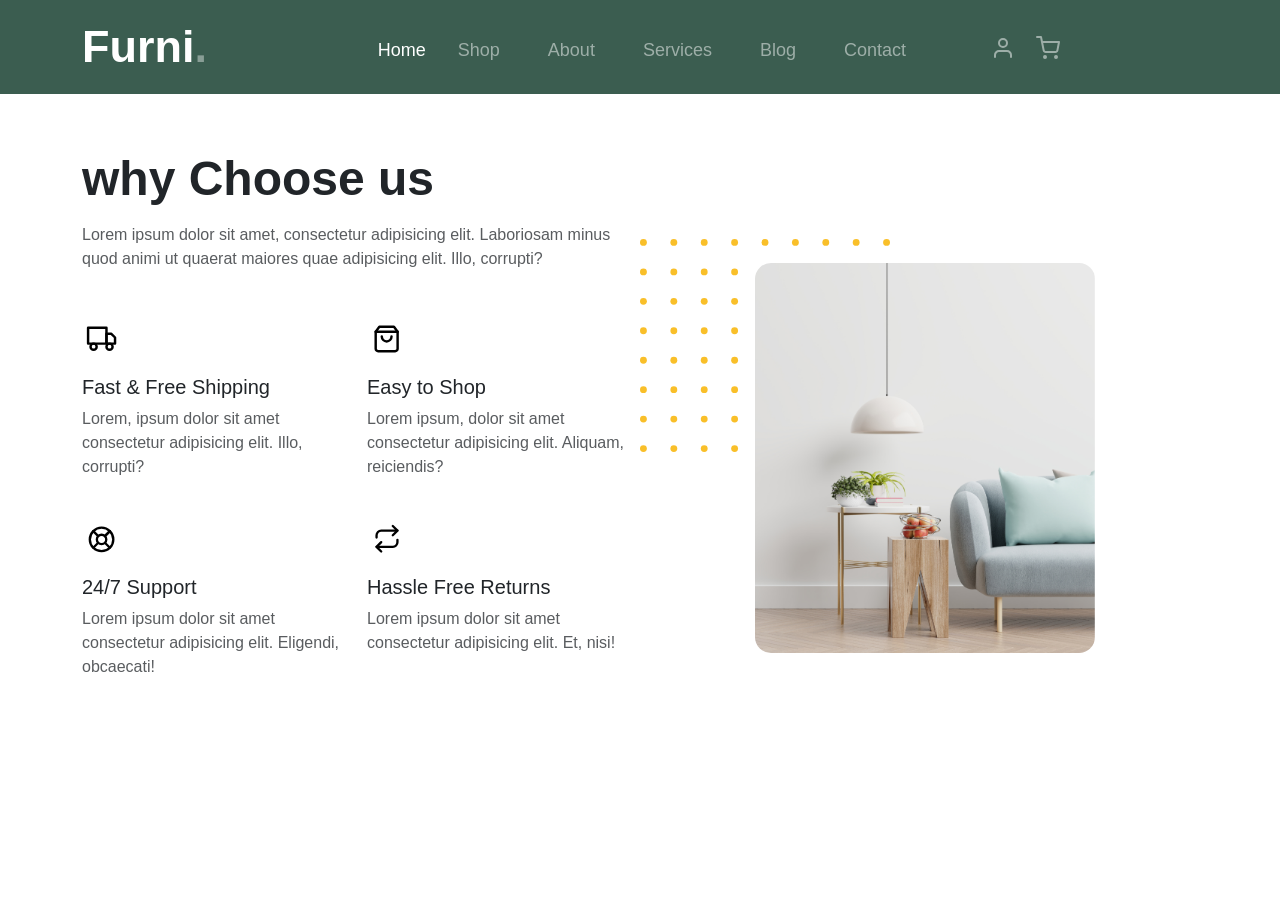
<file: 3.html>
<!DOCTYPE html>
<html lang="en">
<head>
  <meta charset="UTF-8">
  <meta name="viewport" content="width=device-width, initial-scale=1.0">
  <title>Document</title>
<link href="https://cdn.jsdelivr.net/npm/bootstrap@5.3.8/dist/css/bootstrap.min.css" rel="stylesheet" integrity="sha384-sRIl4kxILFvY47J16cr9ZwB07vP4J8+LH7qKQnuqkuIAvNWLzeN8tE5YBujZqJLB" crossorigin="anonymous">
  <link rel="stylesheet" href="style.css">
</head>
<body>    <header class="col-12 ">
 <nav class="navbar navbar-expand-md navbar-dark"> 
  <div class="container"> 
     <a class="navbar-brand" href="index.html">Furni<span>.</span></a> 
     <button class="navbar-toggler" type="button" data-bs-toggle="collapse" data-bs-target="#navbarsFurni"> 
       <span class="navbar-toggler-icon"></span></button> 
 
    <div class="collapse navbar-collapse" id="navbarsFurni"> 
      <ul class=" navbar-nav ms-auto mb-2 mt-2 mb-md-0"> <li class="nav-item active"><a class="nav-link" href="index.html">Home</a></li> 
        <li class="nav-item mx-lg-3"><a class="nav-link" href="shop.html">Shop</a></li> 
        <li class="nav-item mx-lg-3"><a class="nav-link" href="3.html">About</a></li> 
        <li class="nav-item mx-lg-3"><a class="nav-link" href="4.html">Services</a></li> 
        <li class="nav-item mx-lg-3"><a class="nav-link" href="5.html">Blog</a></li> 
        <li class="nav-item mx-lg-3"><a class="nav-link" href="6.html">Contact </a></li> 
        </ul> 
       <ul class=" navbar-nav ms-5"> 
        <li class="nav-item mx-2"><a class="nav-link" href="#"><img src="user.svg" alt="User"></a></li> 
        <li class="nav-item"><a class="nav-link" href="cart.html"><img src="cart.svg" alt="Cart"></a></li> 
       </ul> 
    </div> 
  </div> 
 </nav>
    </header>
  <section class="py-2 mt-5">
  <div class="container">
    <div class="row align-items-center">
      <div class="col-lg-6 mb-5 mb-lg-0">
        <h2 class="fw-bold display-5 mb-3">why Choose us</h2>

        <p class="text-muted mb-5">
          Lorem ipsum dolor sit amet, consectetur adipisicing elit. Laboriosam minus quod animi ut quaerat maiores quae adipisicing elit. Illo, corrupti?
        </p>

        <div class="row g-4">

          <div class="col-6">
            <div class="feature">
              <div class="mb-3">
                <img src="truck.svg" class="img-fluid" width="40" alt="">
              </div>
              <h5>Fast &amp; Free Shipping</h5>
              <p class="text-muted">
                Lorem, ipsum dolor sit amet consectetur adipisicing elit. Illo, corrupti?
              </p>
            </div>
          </div>

          <div class="col-6">
            <div class="feature">
              <div class="mb-3">
                <img src="bag.svg" class="img-fluid" width="40" alt="">
              </div>
              <h5>Easy to Shop</h5>
              <p class="text-muted">
                Lorem ipsum, dolor sit amet consectetur adipisicing elit. Aliquam, reiciendis?
              </p>
            </div>
          </div>

          <div class="col-6">
            <div class="feature">
              <div class="mb-3">
                <img src="support.svg" class="img-fluid" width="40" alt="24/7 Support">
              </div>
              <h5>24/7 Support</h5>
              <p class="text-muted">
                Lorem ipsum dolor sit amet consectetur adipisicing elit. Eligendi, obcaecati!
              </p>
            </div>
          </div>

          <div class="col-6">
            <div class="feature">
              <div class="mb-3">
                <img src="return.svg" class="img-fluid" width="40" alt="">
              </div>
              <h5>Hassle Free Returns</h5>
              <p class="text-muted">
                Lorem ipsum dolor sit amet consectetur adipisicing elit. Et, nisi!
              </p>
            </div>
          </div>

        </div>
      </div>
      <div class="col-lg-6 position-relative text-center g-lg-5">
        <img src="./dots-yellow.svg"class="position-absolute top-75 start-0 d-none d-lg-block"width="250"alt="">
        <img src="./why-choose-us-img.jpg" class="img-fluid rounded-4 position-relative mt-4" style="z-index:2; max-width:65.3%; "alt="">
      </div>

    </div>
  </div>
</section>
 
</body>
</html>
</file>
<file: style.css>
*{
    margin: 0;
    padding: 0;
    box-sizing: border-box;
    font-family: Arial, Helvetica, sans-serif;
    text-decoration: none;
    list-style-type: none;
}
header{
    background-color: #3b5d50
}

nav{ 
background-color: #3b5d50; 
padding: 20px 0; 
} 

.navbar .navbar-brand { 
font-size: 45px; 
font-weight: 600;
margin-right: auto; 
} 
.navbar .navbar-brand span { 
opacity: 0.4; 
} 
.navbar .navbar-nav li a { 
color: #ffffff; 
opacity: 0.5; 
font-size: 18px;
} 
.navbar .navbar-nav li a:hover, 
.navbar .navbar-nav li.active a { 
opacity: 1;}
.navbar-nav .nav-link {
  position: relative;
  color: #fff;
  transition: 0.3s;
   padding: 8px 15px;
  border-radius: 8px;
}
.navbar-nav .nav-link::after {
  content: "";
  position: absolute;
  width: 0%;
  height: 2px;
  left: 0;
  bottom: -5px;
  background-color: #ffffff;
  transition: 0.3s ease;
}
.navbar-nav .nav-link:hover {
  color: #ffd016;
  background-color: rgba(255, 255, 255, 0.1);

}
.navbar-nav .nav-link:hover::after {
  width: 100%;
}

#navbarsFurni{
    margin-right: 130px;
}
.iggod{
    font-size: 50px;
    font-weight: 600;
}
.good{
    font-size: 18px;
    opacity: 0.5;
}
.btn-warning{
    padding: 10px 30px;
    font-size: 20px;
    font-weight: 500;
    border-radius: 20px;
}
.i{
    padding: 10px 30px;
    font-size: 20px;
    font-weight: 500;
    border-radius: 20px;
    margin-left: 10px;
}
.l{
    position: relative;
    z-index: 2;
    cursor: pointer;
    transition: transform 1s ease;
    
}
.n{
    position: absolute;
   
    top: 30%;
    left: 70%;
    transform: translate(-50%, -50%);
    z-index: 1;
    opacity: 0.4;
}
.m{
    background: #f7f6f6;
}
.btn-dark{
    padding: 10px 30px;
    font-size: 20px;
    font-weight: 500;
    border-radius: 20px;
    transition: 0.8s ease;
}
.card-title{
    font-weight: bolder;
    font-size: 40px;
}
.card-text{
    line-height: 1.8;
}
h4{
    font-weight: bolder;
}
.icon-cross { 
width: 35px; 
height: 35px; 
background: #2f2f2f; 
border-radius: 50%; 
position: absolute; 
bottom: 10px; 
left:230px
}
.w-75{
  border-radius: 15px;
}
.y{
  position: absolute;
  z-index: 1;
  top: 177%;
  left: 53%;
  
}
@keyframes rotateAndBack {
  0% {
    transform: rotate(0deg);
  }
  50% {
    transform: rotate(45deg);
  }
  100% {
    transform: rotate(0deg);
  }
}
.l:hover {
  animation: rotateAndBack 1s ease forwards;
}
.l {
  animation-name: none;
}
.gh{
  background-color: rgb(204, 204, 204);
}
.kl:hover{
 img:hover {
  animation: superFloat 1s ease forwards;
  box-shadow: 10px 10px 15px 15px rgba(0, 0, 0, 0.3);
}}
.section a { 
  text-decoration: none; 
  color: #2f2f2f; 
  transition: .3s all ease; 
} 
 
.section a:hover { 
  color: rgba(47, 47, 47, 0.5); 
} 
.k{
  min-height: 100vh;
}
    @keyframes superFloat {
    0%, 100% {
      transform: translateY(0) scale(1) rotate(0deg);
      filter: drop-shadow(0 0 5px rgba(0,0,0,0.2));
    }
    25% {
      transform: translateY(-15px) scale(1.05) rotate(-2deg);
      filter: drop-shadow(0 0 10px rgba(0,0,0,0.3));
    }
    50% {
      transform: translateY(-25px) scale(1.02) rotate(2deg);
      filter: drop-shadow(0 0 15px rgba(0,0,0,0.4));
    }
    75% {
      transform: translateY(-15px) scale(1.05) rotate(-2deg);
      filter: drop-shadow(0 0 10px rgba(0,0,0,0.3));
    }
  }
.b:hover { animation: superFloat 1s ease forwards; }
.b {
    animation: superFloat 4s ease-in-out infinite;}
  .b:hover {
    animation-play-state: paused;}
.btn-dark:hover { background:linear-gradient(blue,yellow,rgb(88, 157, 214)) 
}
footer{
  background-color: #3b5d50;
  color: white;
  padding: 13px 20px;
}
</file>
